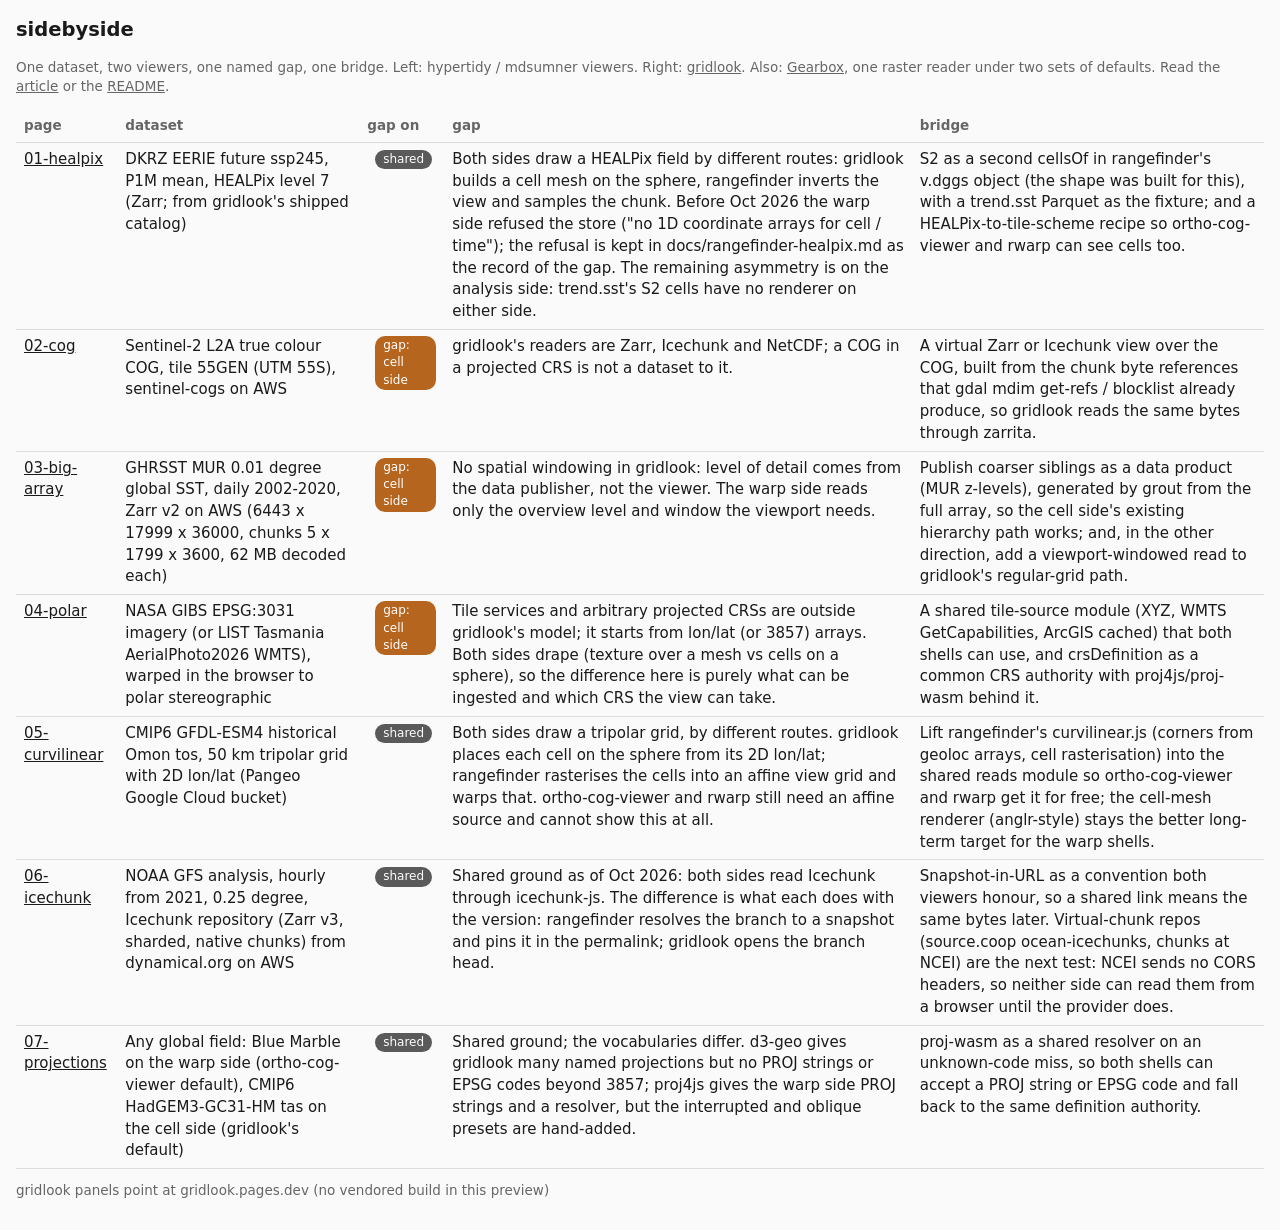
<file: index.html>
<!doctype html>
<html lang="en">
<head>
<meta charset="utf-8">
<meta name="viewport" content="width=device-width, initial-scale=1">
<title>sidebyside</title>
<link rel="stylesheet" href="sbs.css">
</head>
<body data-sbs="index">
<header>
  <h1>sidebyside</h1>
  <p class="crumb">One dataset, two viewers, one named gap, one bridge. Left: hypertidy / mdsumner viewers. Right: <a href="https://github.com/d70-t/gridlook">gridlook</a>. Also: <a href="gearbox/">Gearbox</a>, one raster reader under two sets of defaults. Read the <a href="https://github.com/mdsumner/sidebyside/blob/main/article/README.md">article</a> or the <a href="https://github.com/mdsumner/sidebyside">README</a>.</p>
</header>
<main id="sbs"></main>
<script src="sbs.js"></script>
</body>
</html>
</file>
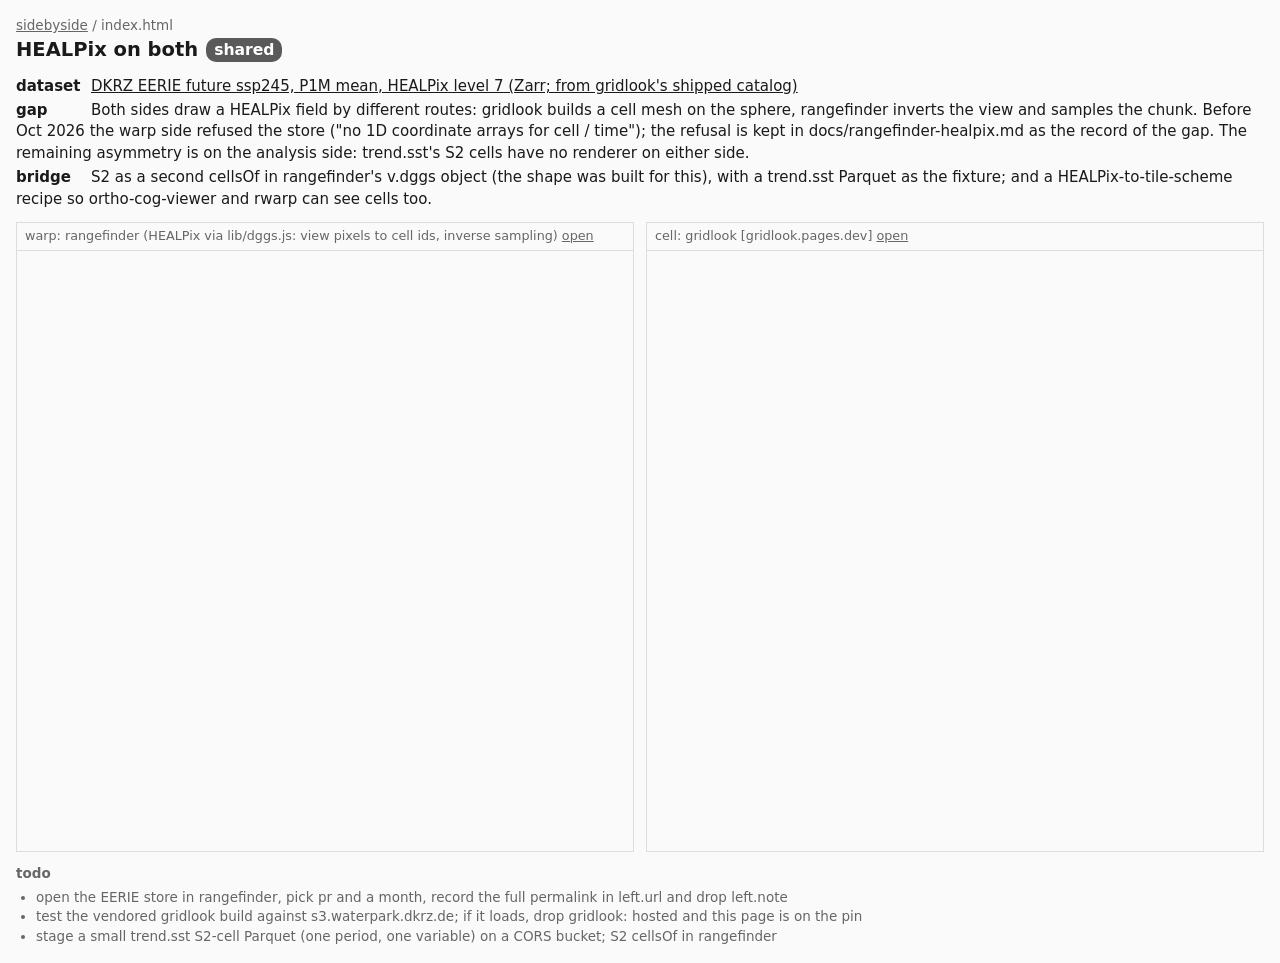
<file: pages/01-healpix/index.html>
<!doctype html>
<html lang="en">
<head>
<meta charset="utf-8">
<meta name="viewport" content="width=device-width, initial-scale=1">
<title>sidebyside</title>
<link rel="stylesheet" href="../../sbs.css">
</head>
<body>
<main id="sbs"></main>
<script src="../../sbs.js"></script>
</body>
</html>
</file>
<file: sbs.css>
:root {
  --bg: #fafafa;
  --fg: #1a1a1a;
  --muted: #666;
  --line: #ddd;
  --warp: #2a6f97;
  --cell: #b5651d;
  --shared: #5a5a5a;
}
@media (prefers-color-scheme: dark) {
  :root {
    --bg: #161616;
    --fg: #e8e8e8;
    --muted: #9a9a9a;
    --line: #333;
  }
}
* { box-sizing: border-box; }
html, body {
  margin: 0;
  background: var(--bg);
  color: var(--fg);
  font: 15px/1.45 system-ui, -apple-system, "Segoe UI", sans-serif;
}
body { padding: 16px; max-width: 1600px; margin: 0 auto; }
a { color: inherit; }
header { margin-bottom: 12px; }
header h1 { font-size: 1.3em; margin: 0 0 4px 0; }
header .crumb { color: var(--muted); font-size: 0.9em; }
.badge {
  display: inline-block;
  padding: 1px 8px;
  border-radius: 10px;
  font-size: 0.8em;
  color: #fff;
  vertical-align: middle;
  margin-left: 8px;
}
.badge.warp-gap { background: var(--warp); }
.badge.cell-gap { background: var(--cell); }
.badge.shared { background: var(--shared); }
.lines { margin: 8px 0 12px 0; }
.lines p { margin: 2px 0; }
.lines b { display: inline-block; min-width: 5em; }
.panels {
  display: grid;
  grid-template-columns: 1fr 1fr;
  gap: 12px;
  height: 70vh;
  min-height: 420px;
}
@media (max-width: 900px) {
  .panels { grid-template-columns: 1fr; height: auto; }
  .panel { height: 60vh; }
}
.panel {
  border: 1px solid var(--line);
  display: flex;
  flex-direction: column;
  min-height: 0;
}
.panel .label {
  padding: 4px 8px;
  font-size: 0.85em;
  color: var(--muted);
  border-bottom: 1px solid var(--line);
  white-space: nowrap;
  overflow: hidden;
  text-overflow: ellipsis;
}
.panel iframe { flex: 1; border: 0; width: 100%; }
.panel .empty {
  flex: 1;
  display: flex;
  align-items: center;
  justify-content: center;
  padding: 24px;
  color: var(--muted);
  text-align: center;
  font-style: italic;
}
.todo { margin-top: 12px; color: var(--muted); font-size: 0.9em; }
.todo ul { margin: 4px 0 0 0; padding-left: 20px; }
table { border-collapse: collapse; width: 100%; }
th, td { text-align: left; padding: 6px 8px; border-bottom: 1px solid var(--line); vertical-align: top; }
th { color: var(--muted); font-weight: 600; font-size: 0.9em; }
</file>
